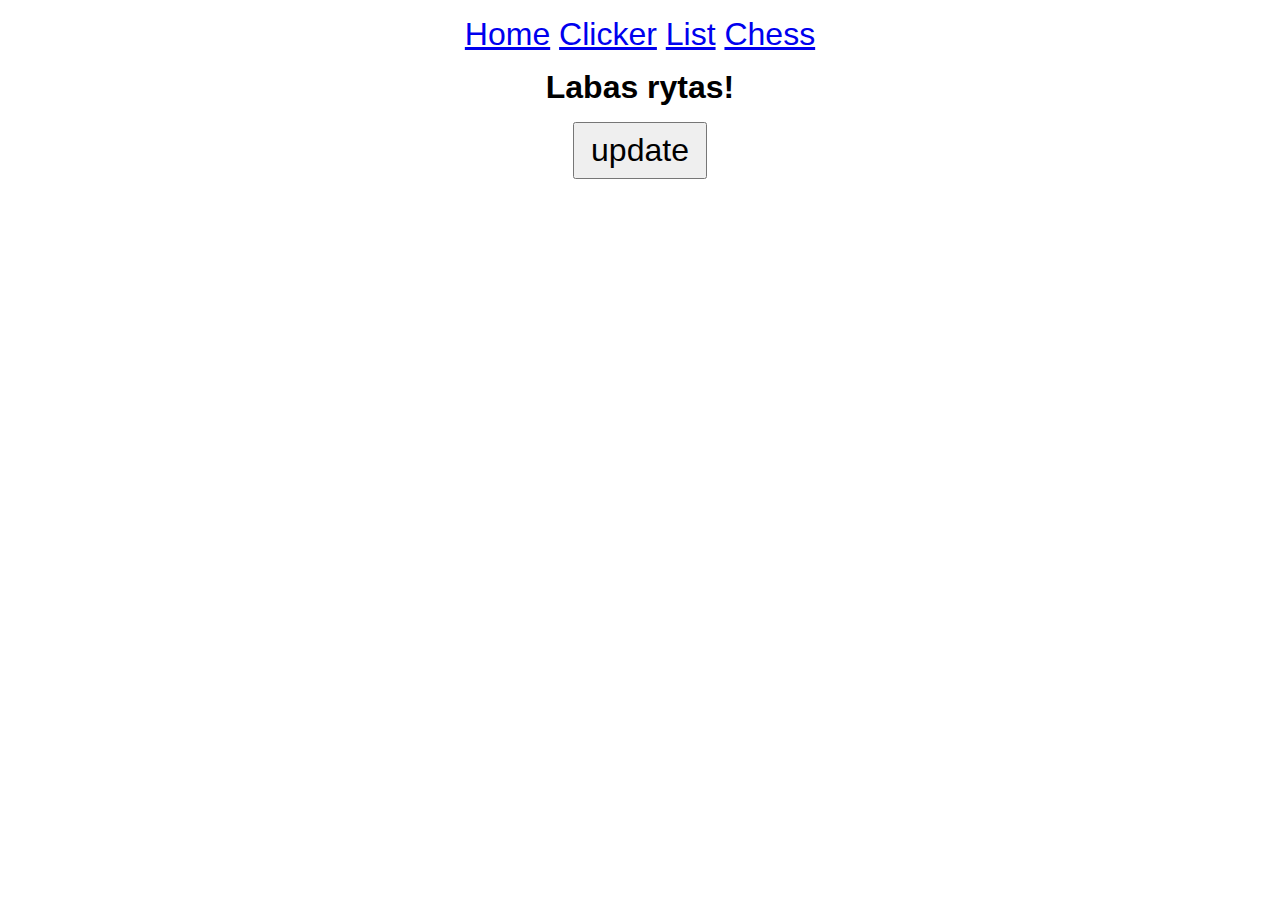
<file: index.html>
<!DOCTYPE html>
<html lang="en">
<head>
    <meta charset="UTF-8">
    <meta name="viewport" content="width=device-width, initial-scale=1.0">
    <title>Calc</title>
    <link rel="stylesheet" href="./css/main.css">
    <!--script: analitiksai-->
</head>
<body>
    <!--script: fb-->
    <h1 id="antraste">Labas rytas!</h1>
    <button id="mygtukas">update</button>
    <!--script: mano projekto js-->
    <script src="./js/main.js" type="module" defer></script>
</body>
</html>
</file>
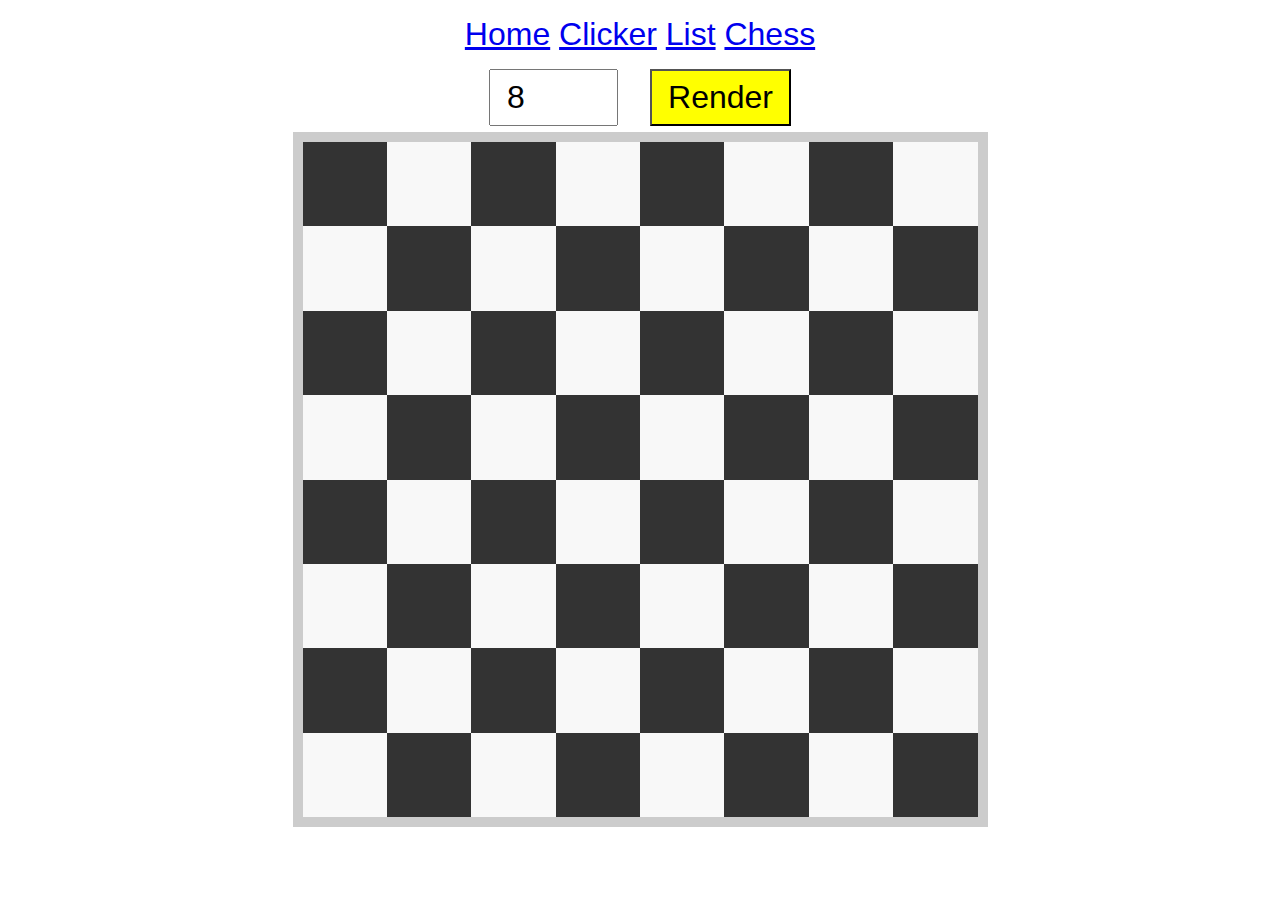
<file: chess/index.html>
<!DOCTYPE html>
<html lang="en">
<head>
    <meta charset="UTF-8">
    <meta name="viewport" content="width=device-width, initial-scale=1.0">
    <title>Chess</title>
    <link rel="stylesheet" href="../css/main.css">
</head>
<body>
    <form>
        <input type="number" min="1" max="10" step="1" value="8">
        <button type="submit">Render</button>
    </form>
    <div class="board">
   <!-- <div class="row">
            <div class="cell black"></div>
            <div class="cell"></div>
            <div class="cell black"></div>
            <div class="cell"></div>
        </div>
        <div class="row">
            <div class="cell"></div>
            <div class="cell black"></div>
            <div class="cell"></div>
            <div class="cell black"></div>
        </div> -->
    </div>
    <script src="../js/chess.js" type="module" defer></script>
</body>
</html>
</file>
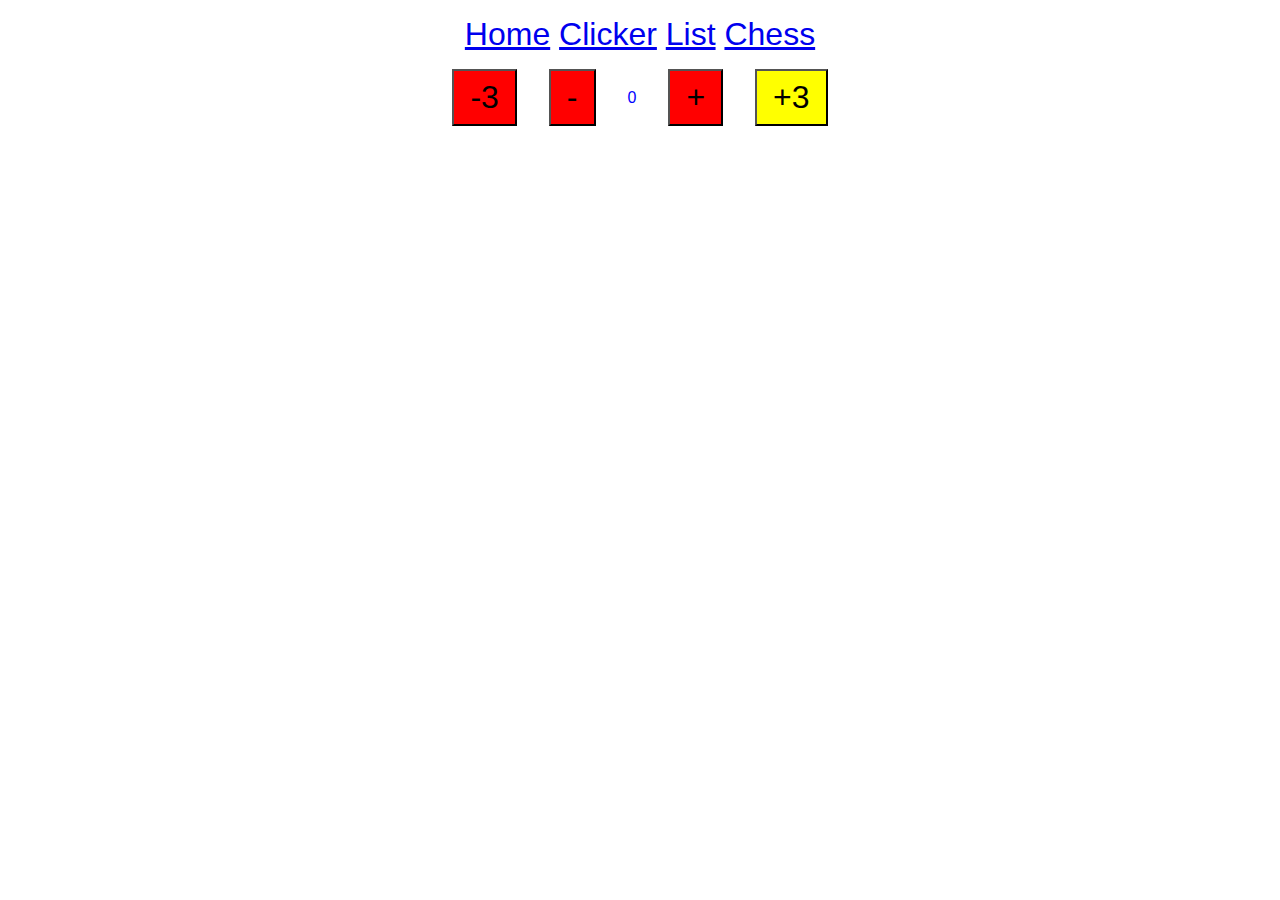
<file: clicker/index.html>
<!DOCTYPE html>
<html lang="en">
<head>
    <meta charset="UTF-8">
    <meta name="viewport" content="width=device-width, initial-scale=1.0">
    <title>Calc</title>
    <link rel="stylesheet" href="../css/main.css">
</head>
<body>
    <form>
        <button>-3</button>
        <button>-</button>
        <div>0</div>
        <button>+</button>
        <button>+3</button>
    </form>
    <script src="../js/clicker.js" type="module" defer></script>
</body>
</html>
</file>
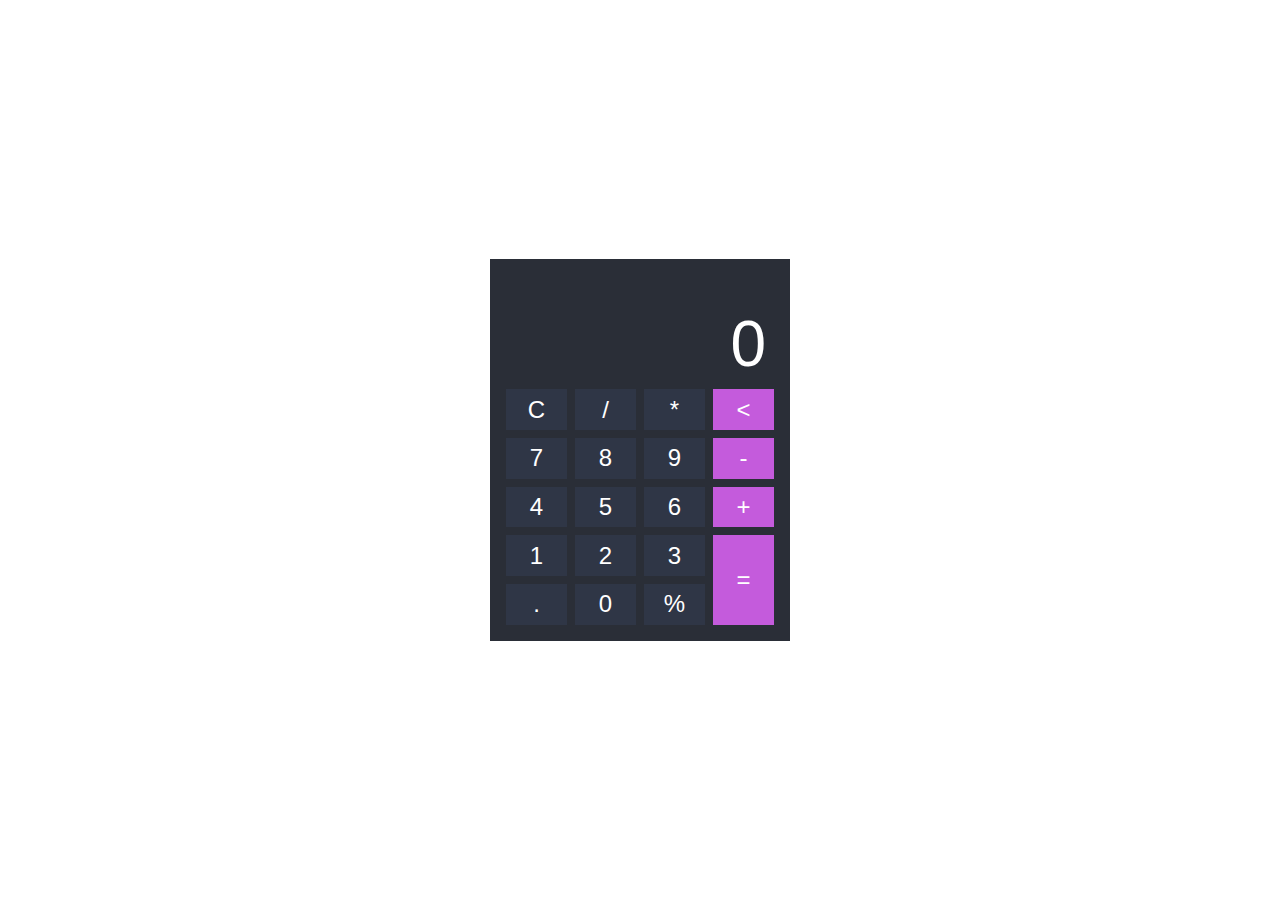
<file: clicker2/index.html>
<!DOCTYPE html>
<html lang="en">
<head>
    <meta charset="UTF-8">
    <meta name="viewport" content="width=device-width, initial-scale=1.0">
    <title>Document</title>
    <link rel="stylesheet" href="../css/main2.css">
</head>
<body>
    <div class="calc">
        <div class="screen">
            <div class="equation"></div>
            <div class="result">0</div>
        </div>
        <div class="keyboard">
            <div class="key">C</div>
            <div class="key">/</div>
            <div class="key">*</div>
            <div class="key color">&lt;</div>
            <div class="key">7</div>
            <div class="key">8</div>
            <div class="key">9</div>
            <div class="key color">-</div>
            <div class="key">4</div>
            <div class="key">5</div>
            <div class="key">6</div>
            <div class="key color">+</div>
            <div class="key">1</div>
            <div class="key">2</div>
            <div class="key">3</div>
            <div class="key color height-2">=</div>
            <div class="key">.</div>
            <div class="key">0</div>
            <div class="key">%</div>
        </div>
    </div>
    <script src="../js/main2.js" defer></script>
</body>
</html>
</file>
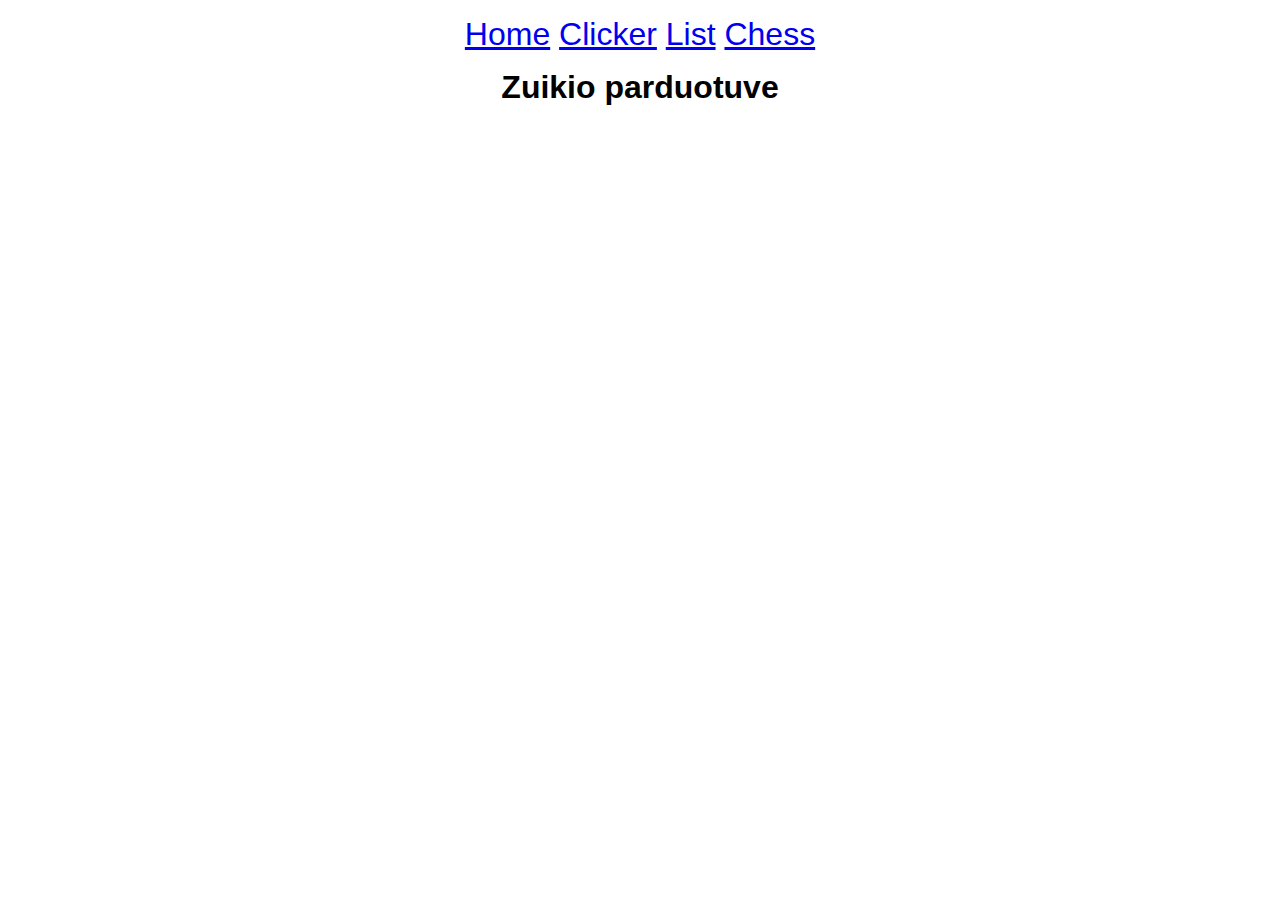
<file: list/index.html>
<!DOCTYPE html>
<html lang="en">
<head>
    <meta charset="UTF-8">
    <meta name="viewport" content="width=device-width, initial-scale=1.0">
    <title>Document</title>
    <link rel="stylesheet" href="../css/main.css">
</head>
<body>
    <h1>Zuikio parduotuve</h1>
    <ul>
       <!-- <li>PAVADINIMAS</li> -->
    </ul>
    <!--<script src="../js/list.js" type="module" defer></script>-->
    <script src="../js/list-fetch.js" type="module" defer></script>
</body>
</html>
</file>
<file: css/main.css>
/*
Cia perrasome REM vieneto dydi
ignoruodami vartotojo narsykles nustatymus.
*/
/*html {
    font-size: 16px;
}*/
body,
body * {
    margin: 0;
    padding: 0;
    vertical-align: top;
    box-sizing: border-box;
}
body {
    display: flex;
    flex-direction: column;
    align-items: center;
    gap: 1rem;
    padding: 1rem;
    font-family: 'Gill Sans', 'Gill Sans MT', Calibri, 'Trebuchet MS', sans-serif;
}
header {
    font-size: 2rem;
}
button {
    padding: 0.5rem 1rem;
    font-size: 2rem;
}

form {
    display: flex;
    max-width: 90vw;
    gap: 2rem;
    align-items: center;
}
form > button {
    width: auto;
    background-color: red;
}
form > button:last-child {
    background-color: yellow;
}
form > div {
    font-family: Verdana, Geneva, Tahoma, sans-serif;
    color: blue;
}
form > input {
    max-width: 100%;
    padding: 0.5rem 1rem;
    font-size: 2rem;
}
.board {
    display: flex;
    flex-direction: column;
    width: 75vmin;
    height: 75vmin;
    outline: 10px solid #ccc;
}
.board > .row {
    display: flex;
    height: 100%;  
}
.board > .row > .cell {
    width: 100%;
    background-color: #f8f8f8;
}
.board > .row > .cell.black {
    background-color: #333; 
}
</file>
<file: css/main2.css>
body,
body * {
    margin: 0;
    padding: 0;
    vertical-align: top;
    box-sizing: border-box;
}
body {
    display: flex;
    justify-content: center;
    align-items: center;
    min-height: 100vh;
    font-family: 'Gill Sans', 'Gill Sans MT', Calibri, 'Trebuchet MS', sans-serif;
}
.calc {
    width: 300px;
    padding: 1rem;
    background-color: #2a2e37;
}
.calc .screen {
    padding: 0.5rem;
    color: #fff;
    font-size: 1.5rem;
    text-align: right;
}
.calc .equation {
    min-height: 1.5rem;
}
.calc .result {
    min-height: 4rem;
    font-size: 4rem;
}
.calc .keyboard {
    display: grid;
    grid-template-columns: repeat(4, 1fr);
    gap: 0.5rem;
}
.calc .key {
    display: flex;
    align-items: center;
    justify-content: center;
    color: #fff;
    background-color: #2f3646;
    aspect-ratio: 9/6;
    font-size: 1.5rem;
    user-select: none;
    cursor: pointer;
}
.calc .key.color {
    background-color: #c45bdc;
}
.calc .key.height-2 {
    grid-row: span 2;
    aspect-ratio: auto;
}
</file>
